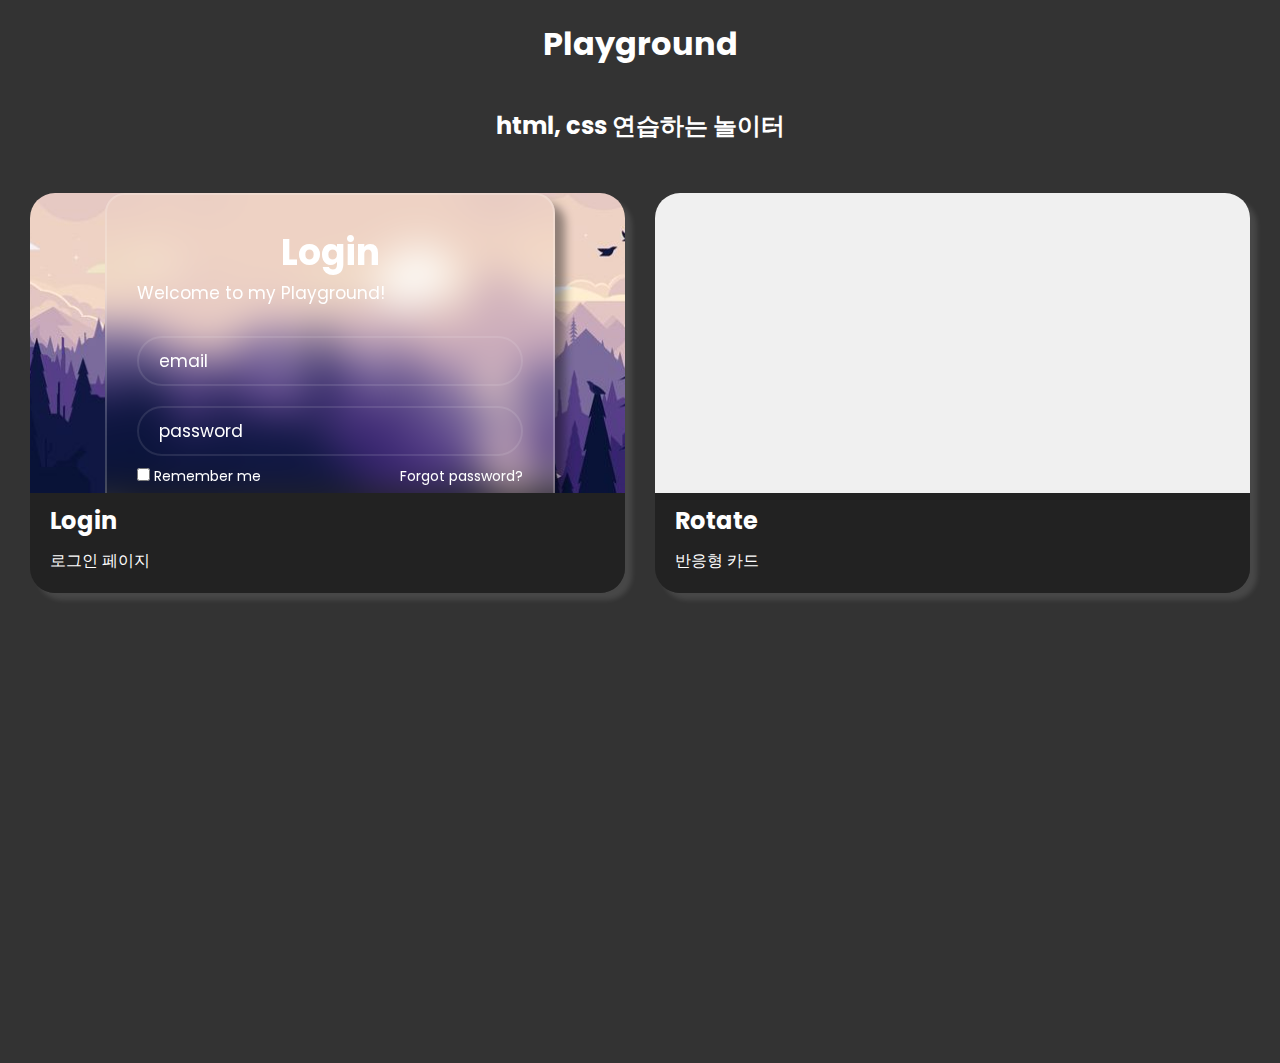
<file: index.html>
<!DOCTYPE html>
<html lang="en">
<head>
    <link rel="stylesheet" href="style.css" />
    <meta charset="UTF-8">
    <title>Playground | Home</title>
</head>
<body>
    <h1>Playground</h1>
    <h2>html, css 연습하는 놀이터</h2>
    <div id="card-container" class="card-container">
    </div>
</body>
</html>
<script src="script.js"></script>
</file>
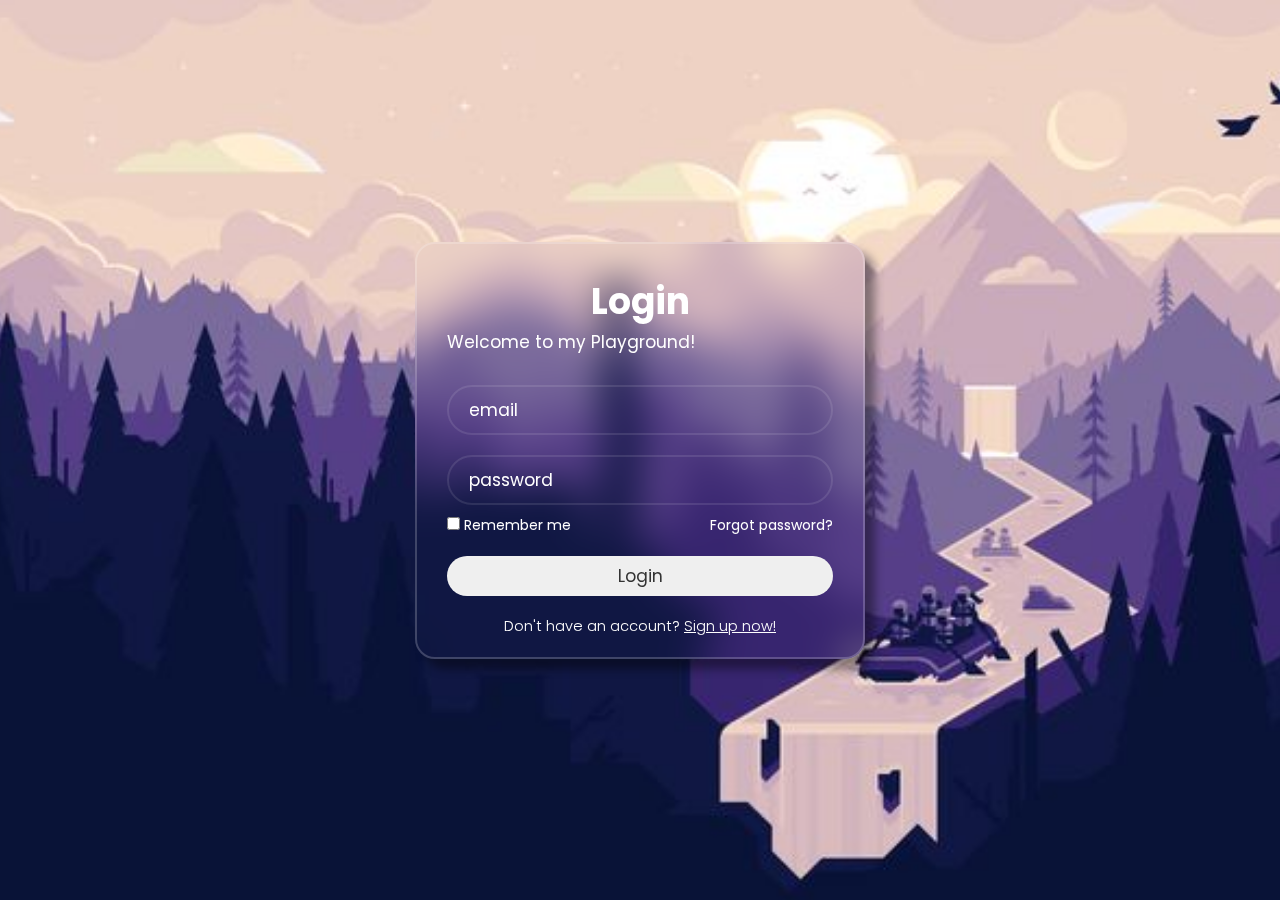
<file: LoginPage/index.html>
<!DOCTYPE html>
<html lang="en">

<head>
    <link rel="stylesheet" href="https://cdnjs.cloudflare.com/ajax/libs/font-awesome/6.5.2/css/all.min.css"
        integrity="sha512-SnH5WK+bZxgPHs44uWIX+LLJAJ9/2PkPKZ5QiAj6Ta86w+fsb2TkcmfRyVX3pBnMFcV7oQPJkl9QevSCWr3W6A=="
        crossorigin="anonymous" referrerpolicy="no-referrer" />
    <link rel="stylesheet" href="style.css" />
    <meta charset="UTF-8">
    <title>Playground | Login Page</title>
</head>

<body>
    <div class="container">
        <div class="login-introduce">
            <h1>Login</h1>
            <p>Welcome to my Playground!</p>
        </div>
        <div class="input-box">
            <input class="email" type="email" placeholder="email" />
        </div>
        <div class="input-box">
            <input class="password" type="password" placeholder="password" required />
        </div>
        <div class="remember">
            <label>
                <input class="remember-me" type="checkbox"> Remember me</input>
            </label>
            <a href="#">Forgot password?</a>
        </div>
        <button class="login-button" type="submit">Login</button>
        <div class="sign-up">
            <p>Don't have an account? <a href="#">Sign up now!</a></p>
        </div>
    </div>
</body>

</html>
</file>
<file: style.css>
@import url('https://fonts.googleapis.com/css2?family=Poppins:ital,wght@0,100;0,200;0,300;0,400;0,500;0,600;0,700;0,800;0,900;1,100;1,200;1,300;1,400;1,500;1,600;1,700;1,800;1,900&display=swap');

* {
    margin: 0;
    padding: 0;
    box-sizing: border-box;
    font-family: 'Poppins', sans-serif;
    color: white
}

body {
    margin: 0;
    padding: 0;
    width: 100%;
    height: 100%;
    background-color: #333;
}

h1 {
    text-align: center;
    padding: 20px 0;
}

h2 {
    text-align: center;
    padding: 20px 0;
}

.card-container {
    display: flex;
    height: 100vh;
    padding: 15px;
}

.card-container .card {
    width: 600px;
    height: 400px;
    margin: 15px;
    border-radius: 25px;
    box-shadow: 7px 7px 5px rgba(255, 255, 255, 0.1);
    overflow: hidden;
    outline-color: white;
}

.card a {
    display: flex;
    text-decoration: none;
}

.card-image {
    position: relative;
    width: 600px;
    height: 300px;
    overflow: hidden;
}

.card-image iframe {
    position: absolute;
    width: 100%;
    height: 100%;
    border: none;
}

.card-content {
    width: 100%;
    height: 100px;
    background-color: #222;
}

.card-content h3 {
    font-size: 24px;
    padding: 10px 0 0 20px;
}

.card-content p {
    font-size: 16px;
    padding: 10px 0 0 20px;
}

@media screen and (max-width: 864px) {
    .card-container {
        flex-direction: column;
        padding: 0 30px 0 10px;
    }

    .card-container .card {
        display: flex;
        width: 100%;
        height: 300px;
        margin: 10px;
        border-radius: 25px;
        box-shadow: 7px 7px 5px rgba(255, 255, 255, 0.1);
        overflow: hidden;
        outline-color: white;
    }

    .card-image {
        position: relative;
        width: 70%;
        height: 300px;
        overflow: hidden;
    }

    .card a {
        width: 30%;
        height: 300px;
        background-color: #222;
    }
}
</file>
<file: LoginPage/style.css>
@import url('https://fonts.googleapis.com/css2?family=Poppins:ital,wght@0,100;0,200;0,300;0,400;0,500;0,600;0,700;0,800;0,900;1,100;1,200;1,300;1,400;1,500;1,600;1,700;1,800;1,900&display=swap');

* {
    margin: 0;
    padding: 0;
    box-sizing: border-box;
    font-family: 'Poppins', sans-serif;
    color: white
}

body {
    display: flex;
    /* background-color: green; */
    background-image: url("assets/images/background.jpeg");
    background-repeat: no-repeat;
    background-size: cover;
    background-position: center;
    min-height: 100vh;
    justify-content: center;
    align-items: center;
}

.container {
    width: 450px;
    background: transparent;
    border: 2px solid rgba(255, 255, 255, 0.2);
    backdrop-filter: blur(20px);
    padding: 30px 30px 20px 30px;
    border-radius: 20px;
    box-shadow: 10px 10px 10px rgba(0, 0, 0, 0.4);
}

.login-introduce h1 {
    font-size: 36px;
    text-align: center;
}

.login-introduce p {
    font-size: 17px;
    padding-bottom: 10px;
}

.container .input-box {
    width: 100%;
    height: 50px;
    margin-top: 20px;
}

.input-box input {
    width: 100%;
    height: 100%;
    background: transparent;
    padding: 5px 20px 5px 20px;
    font-size: 17px;
    border: 2px solid rgba(255, 255, 255, 0.1);
    border-radius: 40px;
    outline: none;
    color: white;
}

.input-box input::placeholder {
    color: white;
}

.container .remember {
    display: flex;
    justify-content: space-between;
    margin-top: 10px;
    font-size: 14px;
    outline: none;
}

.remember label input {
    accent-color: white;
}

.remember a {
    color: white;
    text-decoration: none;
}

.remember a:hover {
    color: white;
    text-decoration: underline;
}

.container .login-button {
    width: 100%;
    height: 100%;
    padding: 5px 10px;
    font-size: 17px;
    border: 2px solid rgba(255, 255, 255, 0.1);
    border-radius: 40px;
    outline: none;
    color: #333;
    margin-top: 20px;
}

.container .sign-up {
    text-align: center;
    margin-top: 20px;
    font-size: 14.5px;
    font-weight: 300;
}
</file>
